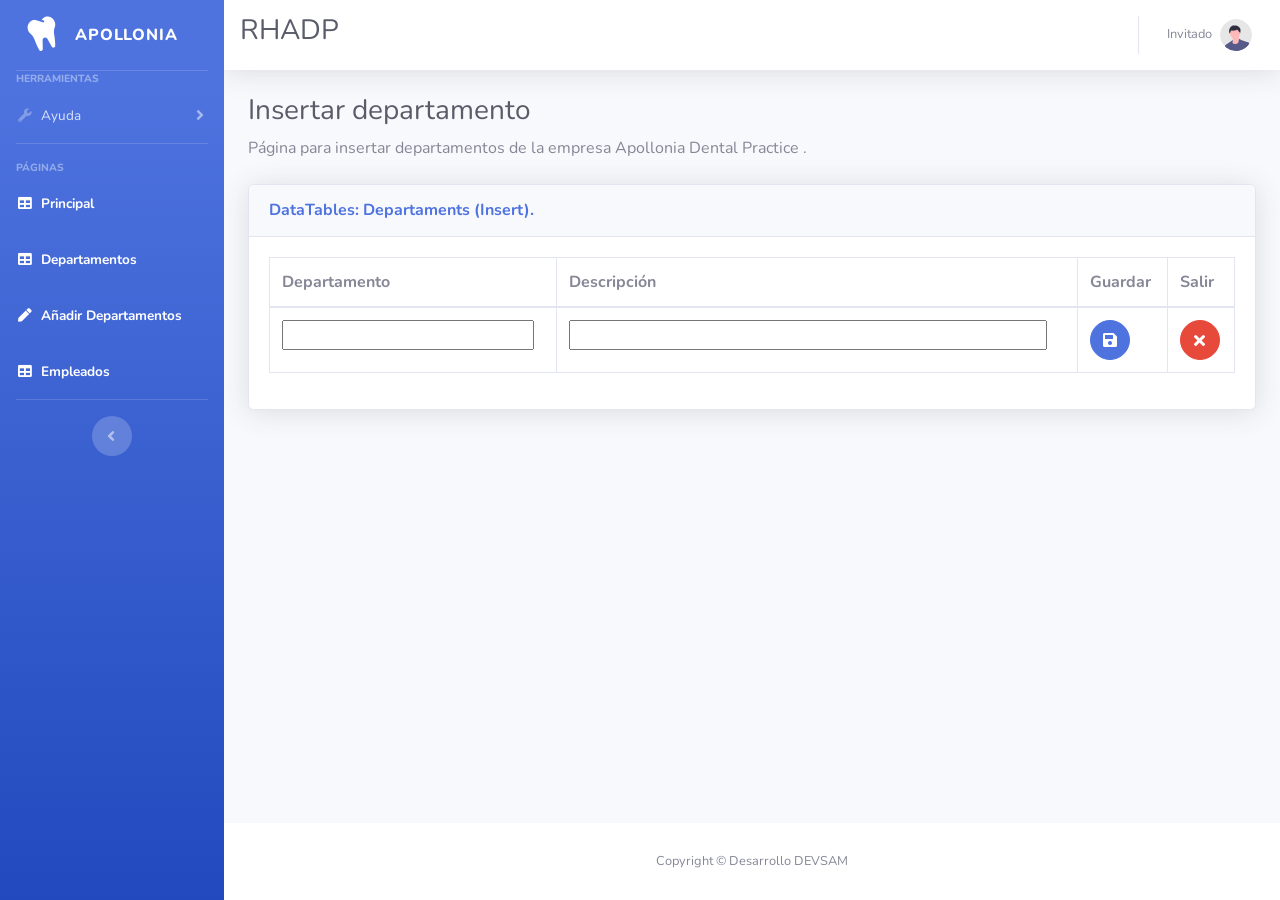
<file: src/main/resources/static/adddepartamentos.html>
<!DOCTYPE html>
<html lang="en">

<head>

    <meta charset="utf-8">
    <meta http-equiv="X-UA-Compatible" content="IE=edge">
    <meta name="viewport" content="width=device-width, initial-scale=1, shrink-to-fit=no">
    <meta name="description" content="">
    <meta name="author" content="">

    <title>ADP - Add Departamento</title>

    <!-- Custom fonts for this template -->
    <link href="vendor/fontawesome-free/css/all.min.css" rel="stylesheet" type="text/css">
    <link
        href="https://fonts.googleapis.com/css?family=Nunito:200,200i,300,300i,400,400i,600,600i,700,700i,800,800i,900,900i"
        rel="stylesheet">

    <!-- Custom styles for this template -->
    <link href="css/sb-admin-2.min.css" rel="stylesheet">

    <!-- Custom styles for this page -->
    <link href="vendor/datatables/dataTables.bootstrap4.min.css" rel="stylesheet">

</head>

<body id="page-top">

    <!-- Page Wrapper -->
    <div id="wrapper">

        <!-- Sidebar -->
        <ul class="navbar-nav bg-gradient-primary sidebar sidebar-dark accordion" id="accordionSidebar">

            <!-- Sidebar - Brand -->
            <a class="sidebar-brand d-flex align-items-center justify-content-center" href="index.html">
                <div class="sidebar-brand-icon rotate-n-15">
                    <i class="fas fa-tooth"></i>
                </div>
                <div class="sidebar-brand-text mx-3">Apollonia</div>
            </a>

            <!-- Divider -->
            <hr class="sidebar-divider my-0">

            <!-- Nav Item - Dashboard -->
            <!-- <li class="nav-item">
                <a class="nav-link" href="index.html">
                    <i class="fas fa-fw fa-tachometer-alt"></i>
                    <span>Dashboard</span></a>
            </li> -->

            <!-- Divider -->
            <!-- <hr class="sidebar-divider"> -->

            <!-- Heading -->
            <div class="sidebar-heading">
                Herramientas
            </div>

            <!-- Nav Item - Utilities Collapse Menu -->
            <li class="nav-item">
                <a class="nav-link collapsed" href="#" data-toggle="collapse" data-target="#collapseUtilities"
                    aria-expanded="true" aria-controls="collapseUtilities">
                    <i class="fas fa-fw fa-wrench"></i>
                    <span>Ayuda</span>
                </a>
                <div id="collapseUtilities" class="collapse" aria-labelledby="headingUtilities"
                    data-parent="#accordionSidebar">
                    <div class="bg-white py-2 collapse-inner rounded">
                        <h6 class="collapse-header">Ayuda al usuario:</h6>
                        <a class="collapse-item" href="help.html">Help</a>
                        <a class="collapse-item" href="servicio-tecnico.html">Servicio técnico</a>
                    </div>
                </div>
            </li>

            <!-- Divider -->
            <hr class="sidebar-divider">

            <!-- Heading -->
            <div class="sidebar-heading">
                Páginas
            </div>


            <!-- Nav Item - Tables -->
			<li class="nav-item active">
                <a class="nav-link" href="index.html">
                    <i class="fas fa-fw fa-table"></i>
                    <span>Principal</span></a>
            </li>
			
            <li class="nav-item active">
                <a class="nav-link" href="departamentos.html">
                    <i class="fas fa-fw fa-table"></i>
                    <span>Departamentos</span></a>
            </li>
			
			<li class="nav-item active">
                <a class="nav-link" href="adddepartamentos.html">
                    <i class="fas fa-fw fa-pen"></i>
                    <span>Añadir Departamentos</span></a>
            </li>

            <li class="nav-item active">
                <a class="nav-link" href="empleados.html">
                    <i class="fas fa-fw fa-table"></i>
                    <span>Empleados</span></a>
            </li>

            <!-- Divider -->
            <hr class="sidebar-divider d-none d-md-block">

            <!-- Sidebar Toggler (Sidebar) -->
            <div class="text-center d-none d-md-inline">
                <button class="rounded-circle border-0" id="sidebarToggle"></button>
            </div>

        </ul>
        <!-- End of Sidebar -->

        <!-- Content Wrapper -->
        <div id="content-wrapper" class="d-flex flex-column">

            <!-- Main Content -->
            <div id="content">

                <!-- Topbar -->
                <nav class="navbar navbar-expand navbar-light bg-white topbar mb-4 static-top shadow">

                    <!-- Sidebar Toggle (Topbar) -->
                    
                    <h1 class="h3 mb-2 text-gray-800">RHADP </h1>
                   

                    <!-- Topbar Navbar -->
                     <ul class="navbar-nav ml-auto">

                        <!-- Nav Item - Search Dropdown (Visible Only XS) -->
                        <li class="nav-item dropdown no-arrow d-sm-none">
                            
                            <!-- Dropdown - Messages -->

                        </li>

                        <!-- Nav Item - Alerts -->
                        <li class="nav-item dropdown no-arrow mx-1">

                            <!-- Dropdown - Alerts -->
                            
                        </li> 

                        

                        <div class="topbar-divider d-none d-sm-block"></div>

                        <!-- Nav Item - User Information -->
                        <li class="nav-item dropdown no-arrow">
                            <a class="nav-link dropdown-toggle" href="#" id="userDropdown" role="button"
                                data-toggle="dropdown" aria-haspopup="true" aria-expanded="false">
                                <span class="mr-2 d-none d-lg-inline text-gray-600 small">Invitado</span>
                                <img class="img-profile rounded-circle"
                                    src="img/undraw_profile.svg">
                            </a>
                            <!-- Dropdown - User Information -->
                            <div class="dropdown-menu dropdown-menu-right shadow animated--grow-in"
                                aria-labelledby="userDropdown">
                                
                                <div class="dropdown-divider"></div>
                                <a class="dropdown-item" href="#" data-toggle="modal" data-target="#logoutModal">
                                    <i class="fas fa-sign-out-alt fa-sm fa-fw mr-2 text-gray-400"></i>
                                    Logout
                                </a>
                            </div>
                        </li>

                    </ul>

                </nav>
                <!-- End of Topbar -->

                <!-- Begin Page Content -->
                <div class="container-fluid">

                    <!-- Page Heading -->
                    <h1 class="h3 mb-2 text-gray-800">Insertar departamento</h1>
                    <p class="mb-4">Página para insertar departamentos de la empresa Apollonia Dental Practice .</p>

                    <!-- DataTales departaments -->
                    <div class="card shadow mb-4">
                        <div class="card-header py-3">
                            <h6 class="m-0 font-weight-bold text-primary">DataTables: Departaments (Insert).</h6>
                        </div>
                        <div class="card-body">
                            <div class="table-responsive">
                                <table class="table table-bordered" id="dataTable" width="100%" cellspacing="0">
									 <thead>
                                        <tr>
                                            <th>Departamento</th>
											<th>Descripción</td>
                                            <th>Guardar</th>
                                            <th>Salir</th>
                                        </tr>
                                    </thead>
                                    <tfoot>
                                    <tbody>
                                    <td><input type="text"  size="25" id="nombreDepartament" name="nombreDepartament"></td>
                                    <td><input type="text"  size="50" id="descripcionDepartament" name="descripcionDepartament"></td>
                                    <td><a href="#" onclick="guardarDepartamento()" class="btn btn-primary btn-circle" id="submitButton" title="Guardar"><i class="fa fa-save"></i></a></td>
                                    <td><a href="#" onclick="volverDepartamento()" class="btn btn-danger btn-circle" id="logoutButton" title="Salir"><i class="fa fa-times"></i></a></td>
                                    </tbody>
                                </table>
                            </div>
                        </div>
                    </div>

                </div>
                <!-- /.container-fluid -->

            </div>
            <!-- End of Main Content -->

            <!-- Footer -->
            <footer class="sticky-footer bg-white">
                <div class="container my-auto">
                    <div class="copyright text-center my-auto">
                        <span>Copyright &copy; Desarrollo DEVSAM</span>
                    </div>
                </div>
            </footer>
            <!-- End of Footer -->

        </div>
        <!-- End of Content Wrapper -->

    </div>
    <!-- End of Page Wrapper -->

    <!-- Scroll to Top Button-->
    <a class="scroll-to-top rounded" href="#page-top">
        <i class="fas fa-angle-up"></i>
    </a>

    <!-- Logout Modal-->
    <div class="modal fade" id="logoutModal" tabindex="-1" role="dialog" aria-labelledby="exampleModalLabel"
        aria-hidden="true">
        <div class="modal-dialog" role="document">
            <div class="modal-content">
                <div class="modal-header">
                    <h5 class="modal-title" id="exampleModalLabel">Ready to Leave?</h5>
                    <button class="close" type="button" data-dismiss="modal" aria-label="Close">
                        <span aria-hidden="true">×</span>
                    </button>
                </div>
                <div class="modal-body">Select "Logout" below if you are ready to end your current session.</div>
                <div class="modal-footer">
                    <button class="btn btn-secondary" type="button" data-dismiss="modal">Cancel</button>
                    <a class="btn btn-primary" href="login.html">Logout</a>
                </div>
            </div>
        </div>
    </div>

    <!-- Bootstrap core JavaScript-->
    <script src="vendor/jquery/jquery.min.js"></script>
    <script src="vendor/bootstrap/js/bootstrap.bundle.min.js"></script>

    <!-- Core plugin JavaScript-->
    <script src="vendor/jquery-easing/jquery.easing.min.js"></script>

    <!-- Custom scripts for all pages-->
    <script src="js/sb-admin-2.min.js"></script>

    <!-- Page level plugins -->
    <script src="vendor/datatables/jquery.dataTables.min.js"></script>
    <script src="vendor/datatables/dataTables.bootstrap4.min.js"></script>

    <!-- Page level custom scripts -->
    <script src="js/adddepartamento.js"></script>

</body>

</html>
</file>
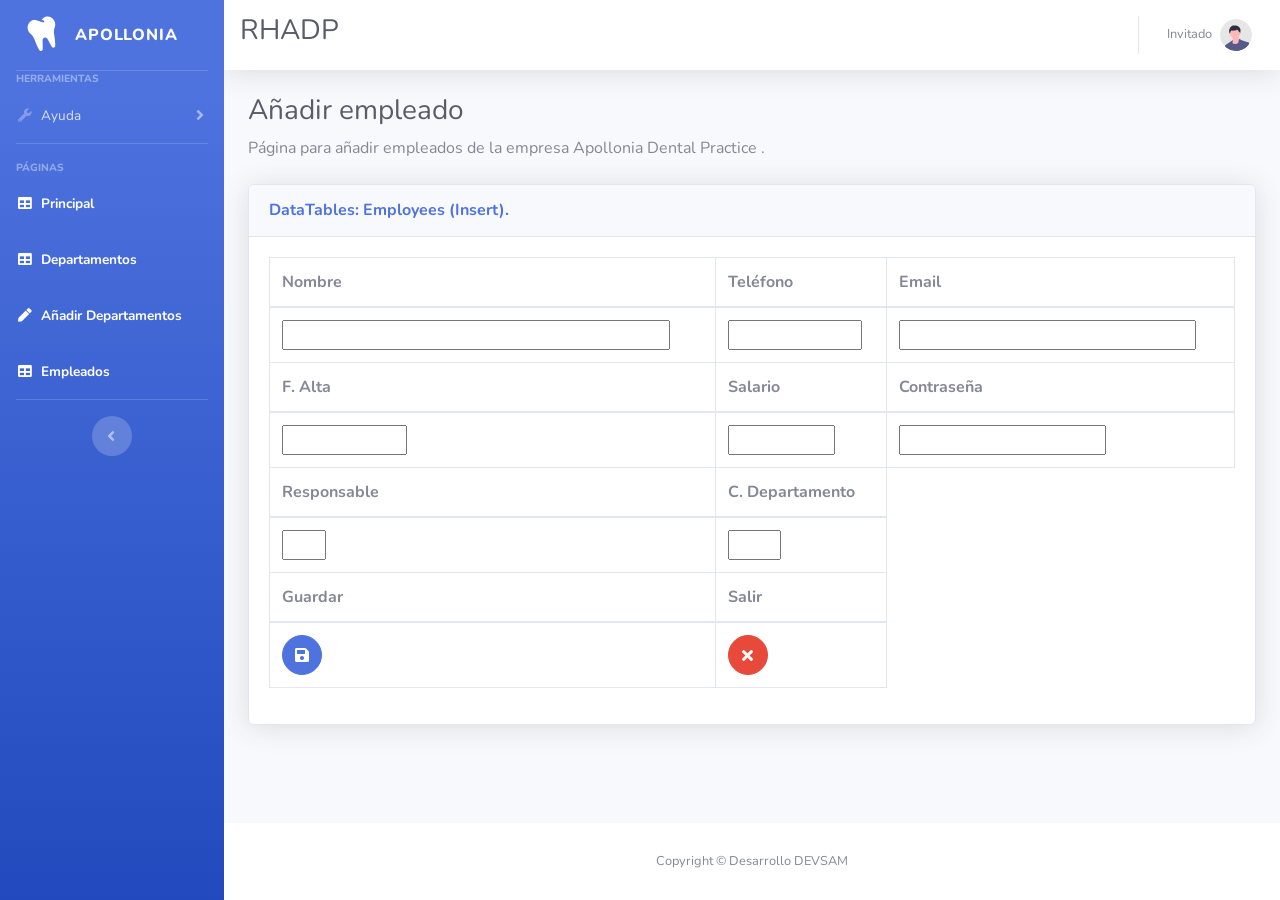
<file: src/main/resources/static/addempleados.html>
<!DOCTYPE html>
<html lang="en">

<head>

    <meta charset="utf-8">
    <meta http-equiv="X-UA-Compatible" content="IE=edge">
    <meta name="viewport" content="width=device-width, initial-scale=1, shrink-to-fit=no">
    <meta name="description" content="">
    <meta name="author" content="">

    <title>ADP - Add Departamento</title>

    <!-- Custom fonts for this template -->
    <link href="vendor/fontawesome-free/css/all.min.css" rel="stylesheet" type="text/css">
    <link
        href="https://fonts.googleapis.com/css?family=Nunito:200,200i,300,300i,400,400i,600,600i,700,700i,800,800i,900,900i"
        rel="stylesheet">

    <!-- Custom styles for this template -->
    <link href="css/sb-admin-2.min.css" rel="stylesheet">

    <!-- Custom styles for this page -->
    <link href="vendor/datatables/dataTables.bootstrap4.min.css" rel="stylesheet">

</head>

<body id="page-top">

    <!-- Page Wrapper -->
    <div id="wrapper">

        <!-- Sidebar -->
        <ul class="navbar-nav bg-gradient-primary sidebar sidebar-dark accordion" id="accordionSidebar">

            <!-- Sidebar - Brand -->
            <a class="sidebar-brand d-flex align-items-center justify-content-center" href="index.html">
                <div class="sidebar-brand-icon rotate-n-15">
                    <i class="fas fa-tooth"></i>
                </div>
                <div class="sidebar-brand-text mx-3">Apollonia</div>
            </a>

            <!-- Divider -->
            <hr class="sidebar-divider my-0">

            <!-- Nav Item - Dashboard -->
            <!-- <li class="nav-item">
                <a class="nav-link" href="index.html">
                    <i class="fas fa-fw fa-tachometer-alt"></i>
                    <span>Dashboard</span></a>
            </li> -->

            <!-- Divider -->
            <!-- <hr class="sidebar-divider"> -->

            <!-- Heading -->
            <div class="sidebar-heading">
                Herramientas
            </div>

            <!-- Nav Item - Utilities Collapse Menu -->
            <li class="nav-item">
                <a class="nav-link collapsed" href="#" data-toggle="collapse" data-target="#collapseUtilities"
                    aria-expanded="true" aria-controls="collapseUtilities">
                    <i class="fas fa-fw fa-wrench"></i>
                    <span>Ayuda</span>
                </a>
                <div id="collapseUtilities" class="collapse" aria-labelledby="headingUtilities"
                    data-parent="#accordionSidebar">
                    <div class="bg-white py-2 collapse-inner rounded">
                        <h6 class="collapse-header">Ayuda al usuario:</h6>
                        <a class="collapse-item" href="help.html">Help</a>
                        <a class="collapse-item" href="servicio-tecnico.html">Servicio técnico</a>
                    </div>
                </div>
            </li>

            <!-- Divider -->
            <hr class="sidebar-divider">

            <!-- Heading -->
            <div class="sidebar-heading">
                Páginas
            </div>


            <!-- Nav Item - Tables -->
			<li class="nav-item active">
                <a class="nav-link" href="index.html">
                    <i class="fas fa-fw fa-table"></i>
                    <span>Principal</span></a>
            </li>
			
            <li class="nav-item active">
                <a class="nav-link" href="departamentos.html">
                    <i class="fas fa-fw fa-table"></i>
                    <span>Departamentos</span></a>
            </li>
			
			<li class="nav-item active">
                <a class="nav-link" href="adddepartamentos.html">
                    <i class="fas fa-fw fa-pen"></i>
                    <span>Añadir Departamentos</span></a>
            </li>

            <li class="nav-item active">
                <a class="nav-link" href="empleados.html">
                    <i class="fas fa-fw fa-table"></i>
                    <span>Empleados</span></a>
            </li>

            <!-- Divider -->
            <hr class="sidebar-divider d-none d-md-block">

            <!-- Sidebar Toggler (Sidebar) -->
            <div class="text-center d-none d-md-inline">
                <button class="rounded-circle border-0" id="sidebarToggle"></button>
            </div>

        </ul>
        <!-- End of Sidebar -->

        <!-- Content Wrapper -->
        <div id="content-wrapper" class="d-flex flex-column">

            <!-- Main Content -->
            <div id="content">

                <!-- Topbar -->
                <nav class="navbar navbar-expand navbar-light bg-white topbar mb-4 static-top shadow">

                    <!-- Sidebar Toggle (Topbar) -->
                    
                    <h1 class="h3 mb-2 text-gray-800">RHADP </h1>
                   

                    <!-- Topbar Navbar -->
                     <ul class="navbar-nav ml-auto">

                        <!-- Nav Item - Search Dropdown (Visible Only XS) -->
                        <li class="nav-item dropdown no-arrow d-sm-none">
                            
                            <!-- Dropdown - Messages -->

                        </li>

                        <!-- Nav Item - Alerts -->
                        <li class="nav-item dropdown no-arrow mx-1">

                            <!-- Dropdown - Alerts -->
                            
                        </li> 

                        

                        <div class="topbar-divider d-none d-sm-block"></div>

                        <!-- Nav Item - User Information -->
                        <li class="nav-item dropdown no-arrow">
                            <a class="nav-link dropdown-toggle" href="#" id="userDropdown" role="button"
                                data-toggle="dropdown" aria-haspopup="true" aria-expanded="false">
                                <span class="mr-2 d-none d-lg-inline text-gray-600 small">Invitado</span>
                                <img class="img-profile rounded-circle"
                                    src="img/undraw_profile.svg">
                            </a>
                            <!-- Dropdown - User Information -->
                            <div class="dropdown-menu dropdown-menu-right shadow animated--grow-in"
                                aria-labelledby="userDropdown">
                                
                                <div class="dropdown-divider"></div>
                                <a class="dropdown-item" href="#" data-toggle="modal" data-target="#logoutModal">
                                    <i class="fas fa-sign-out-alt fa-sm fa-fw mr-2 text-gray-400"></i>
                                    Logout
                                </a>
                            </div>
                        </li>

                    </ul>

                </nav>
                <!-- End of Topbar -->

                <!-- Begin Page Content -->
                <div class="container-fluid">

                    <!-- Page Heading -->
                    <h1 class="h3 mb-2 text-gray-800">Añadir empleado</h1>
                    <p class="mb-4">Página para añadir empleados de la empresa Apollonia Dental Practice .</p>

                    <!-- DataTales departaments -->
                    <div class="card shadow mb-4">
                        <div class="card-header py-3">
                            <h6 class="m-0 font-weight-bold text-primary">DataTables: Employees (Insert).</h6>
                        </div>
                        <div class="card-body">
                            <div class="table-responsive">
                                <table class="table table-bordered" id="dataTable" width="100%" cellspacing="0">
									 <thead>
                                        <tr>
                                            <th>Nombre</th>
											<th>Teléfono</td>
                                            <th>Email</th>
                                        </tr>
                                    </thead>
                                    <tfoot>
                                    <tbody>
                                    <td><input type="text"  size="40" id="nombreEmployee" name="nombreEmployee"></td>
                                    <td><input type="text"  size="12" id="telefonoEmployee" name="telefonoEmployee"></td>
									<td><input type="text"  size="30" id="emailEmployee" name="emailEmployee"></td>
                                    </tbody>
                                    <thead>
                                    <tr>
										<th>F. Alta</th>
                                        <th>Salario</th>
                                        <th>Contraseña</th>
                                    </tr>
                                    </thead>
                                    <tfoot>
                                    <tbody>
                                    <td><input type="text"  size="11" id="fAltaEmployee" name="fAltaEmployee"></td>
                                    <td><input type="text"  size="9" id="salarioEmployee" name="SalarioEmployee"></td>
                                    <td><input type="text"  size="20" id="contraseñaEmployee" name="contraseñaEmployee"></td>
                                    </tbody>
                                    <thead>
                                    <tr>
                                        <th>Responsable</th>
										<th>C. Departamento</th>
                                    </tr>
                                    </thead>
                                    <tfoot>
                                    <tbody>
                                    <td><input type="text"  size="2" id="responsableEmployee" name="responsableEmployee"></td>
                                    <td><input type="text"  size="3" id="codDepartamentoEmployee" name="codDepartamentoEmployee"></td>
                                    </tbody>
									
									<thead>
                                    <tr>
                                        <th>Guardar</th>
                                        <th>Salir</th>
                                    </tr>
                                    </thead>
                                    <tfoot>
                                    <tbody>
                                    <td><a href="#" onclick="guardarEmpleado()" class="btn btn-primary btn-circle" id="submitButton" title="Guardar"><i class="fa fa-save"></i></a></td>
                                    <td><a href="#" onclick="volverEmpleado()" class="btn btn-danger btn-circle" id="logoutButton" title="Salir"><i class="fa fa-times"></i></a></td>
                                    </tbody>
                                </table>
                            </div>
                        </div>
                    </div>

                </div>
                <!-- /.container-fluid -->

            </div>
            <!-- End of Main Content -->

            <!-- Footer -->
            <footer class="sticky-footer bg-white">
                <div class="container my-auto">
                    <div class="copyright text-center my-auto">
                        <span>Copyright &copy; Desarrollo DEVSAM</span>
                    </div>
                </div>
            </footer>
            <!-- End of Footer -->

        </div>
        <!-- End of Content Wrapper -->

    </div>
    <!-- End of Page Wrapper -->

    <!-- Scroll to Top Button-->
    <a class="scroll-to-top rounded" href="#page-top">
        <i class="fas fa-angle-up"></i>
    </a>

    <!-- Logout Modal-->
    <div class="modal fade" id="logoutModal" tabindex="-1" role="dialog" aria-labelledby="exampleModalLabel"
        aria-hidden="true">
        <div class="modal-dialog" role="document">
            <div class="modal-content">
                <div class="modal-header">
                    <h5 class="modal-title" id="exampleModalLabel">Ready to Leave?</h5>
                    <button class="close" type="button" data-dismiss="modal" aria-label="Close">
                        <span aria-hidden="true">×</span>
                    </button>
                </div>
                <div class="modal-body">Select "Logout" below if you are ready to end your current session.</div>
                <div class="modal-footer">
                    <button class="btn btn-secondary" type="button" data-dismiss="modal">Cancel</button>
                    <a class="btn btn-primary" href="login.html">Logout</a>
                </div>
            </div>
        </div>
    </div>

    <!-- Bootstrap core JavaScript-->
    <script src="vendor/jquery/jquery.min.js"></script>
    <script src="vendor/bootstrap/js/bootstrap.bundle.min.js"></script>

    <!-- Core plugin JavaScript-->
    <script src="vendor/jquery-easing/jquery.easing.min.js"></script>

    <!-- Custom scripts for all pages-->
    <script src="js/sb-admin-2.min.js"></script>

    <!-- Page level plugins -->
    <script src="vendor/datatables/jquery.dataTables.min.js"></script>
    <script src="vendor/datatables/dataTables.bootstrap4.min.js"></script>

    <!-- Page level custom scripts -->
    <script src="js/addempleado.js"></script>

</body>

</html>
</file>
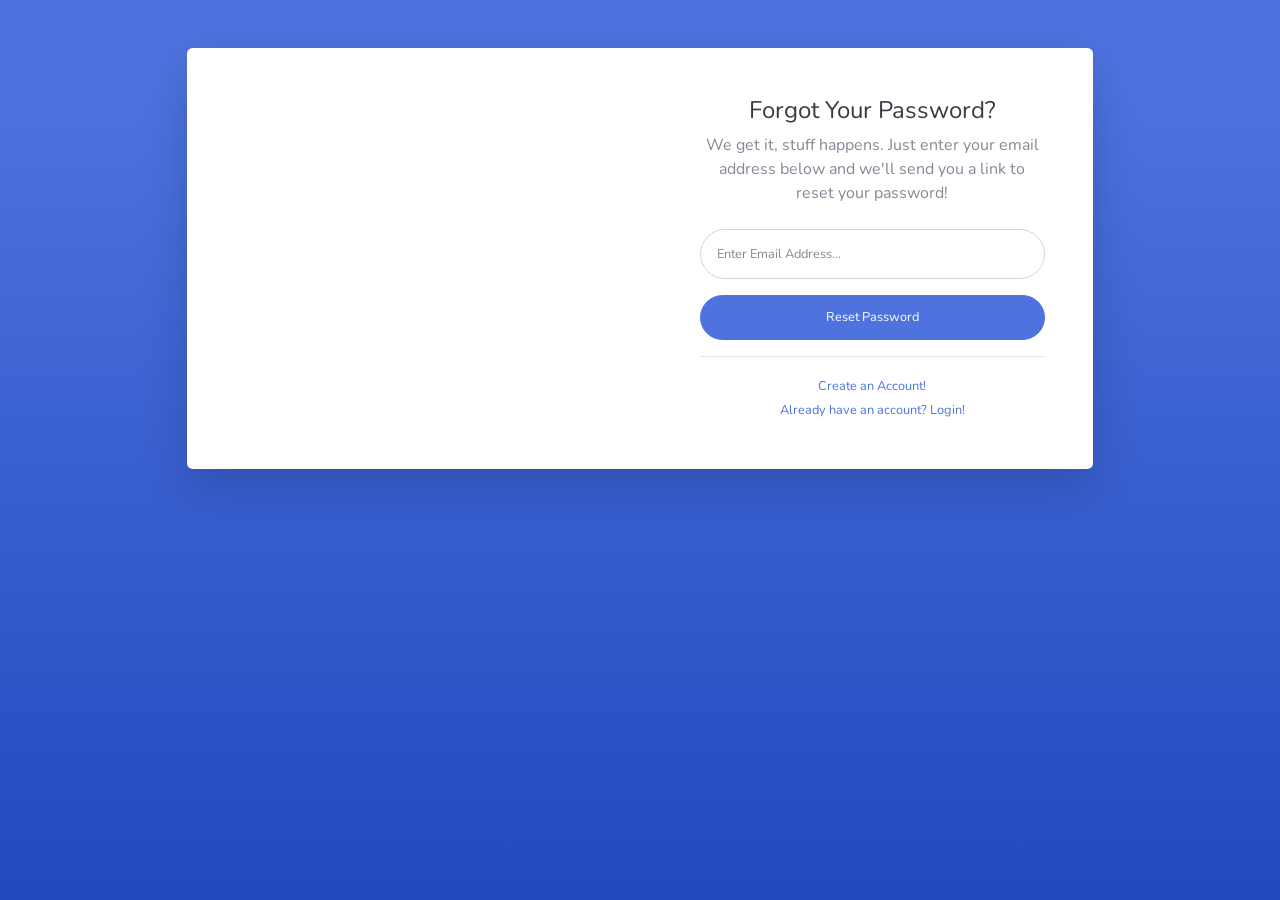
<file: src/main/resources/static/forgot-password.html>
<!DOCTYPE html>
<html lang="en">

<head>

    <meta charset="utf-8">
    <meta http-equiv="X-UA-Compatible" content="IE=edge">
    <meta name="viewport" content="width=device-width, initial-scale=1, shrink-to-fit=no">
    <meta name="description" content="">
    <meta name="author" content="">

    <title>SB Admin 2 - Forgot Password</title>

    <!-- Custom fonts for this template-->
    <link href="vendor/fontawesome-free/css/all.min.css" rel="stylesheet" type="text/css">
    <link
        href="https://fonts.googleapis.com/css?family=Nunito:200,200i,300,300i,400,400i,600,600i,700,700i,800,800i,900,900i"
        rel="stylesheet">

    <!-- Custom styles for this template-->
    <link href="css/sb-admin-2.min.css" rel="stylesheet">

</head>

<body class="bg-gradient-primary">

    <div class="container">

        <!-- Outer Row -->
        <div class="row justify-content-center">

            <div class="col-xl-10 col-lg-12 col-md-9">

                <div class="card o-hidden border-0 shadow-lg my-5">
                    <div class="card-body p-0">
                        <!-- Nested Row within Card Body -->
                        <div class="row">
                            <div class="col-lg-6 d-none d-lg-block bg-password-image"></div>
                            <div class="col-lg-6">
                                <div class="p-5">
                                    <div class="text-center">
                                        <h1 class="h4 text-gray-900 mb-2">Forgot Your Password?</h1>
                                        <p class="mb-4">We get it, stuff happens. Just enter your email address below
                                            and we'll send you a link to reset your password!</p>
                                    </div>
                                    <form class="user">
                                        <div class="form-group">
                                            <input type="email" class="form-control form-control-user"
                                                id="exampleInputEmail" aria-describedby="emailHelp"
                                                placeholder="Enter Email Address...">
                                        </div>
                                        <a href="login.html" class="btn btn-primary btn-user btn-block">
                                            Reset Password
                                        </a>
                                    </form>
                                    <hr>
                                    <div class="text-center">
                                        <a class="small" href="register.html">Create an Account!</a>
                                    </div>
                                    <div class="text-center">
                                        <a class="small" href="login.html">Already have an account? Login!</a>
                                    </div>
                                </div>
                            </div>
                        </div>
                    </div>
                </div>

            </div>

        </div>

    </div>

    <!-- Bootstrap core JavaScript-->
    <script src="vendor/jquery/jquery.min.js"></script>
    <script src="vendor/bootstrap/js/bootstrap.bundle.min.js"></script>

    <!-- Core plugin JavaScript-->
    <script src="vendor/jquery-easing/jquery.easing.min.js"></script>

    <!-- Custom scripts for all pages-->
    <script src="js/sb-admin-2.min.js"></script>

</body>

</html>
</file>
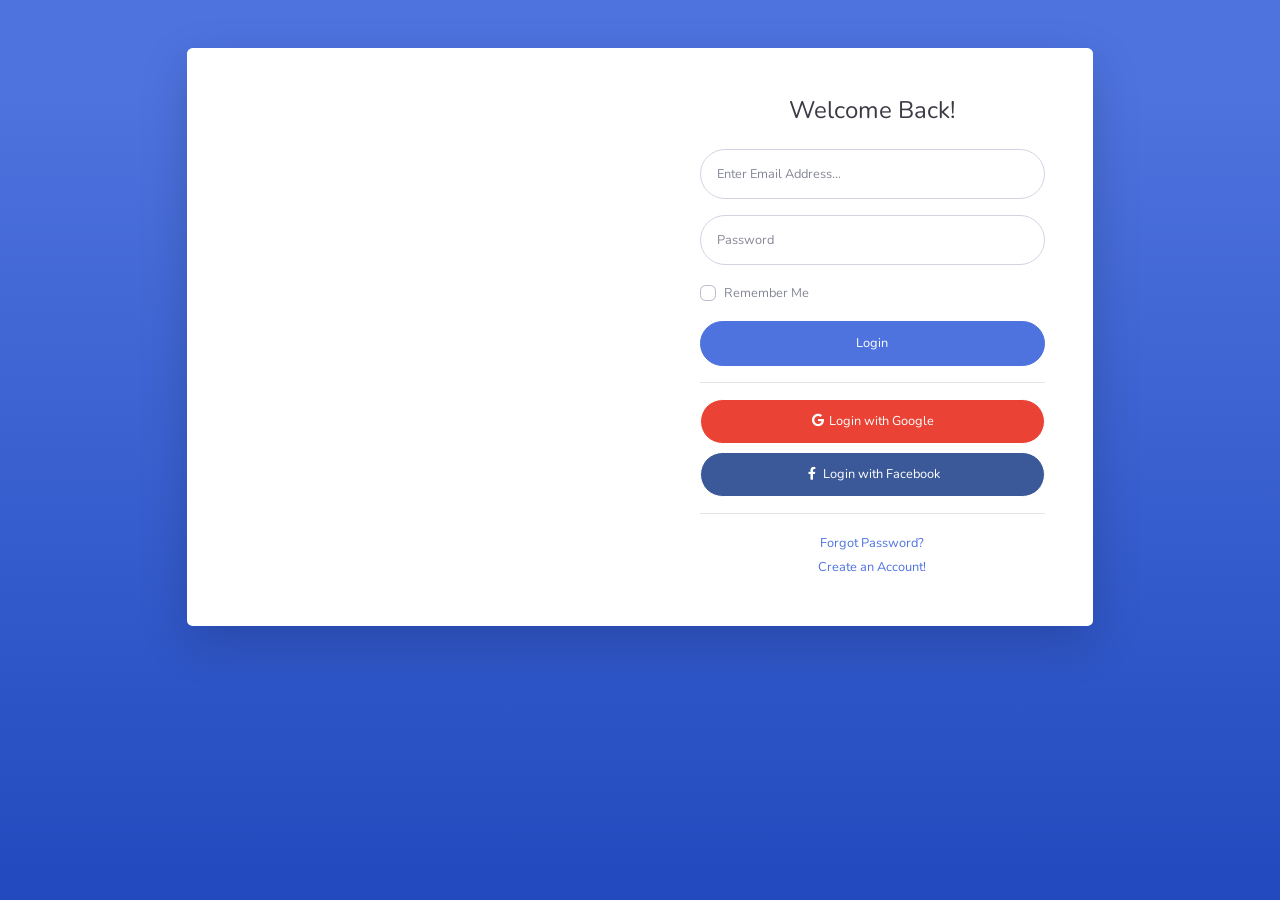
<file: src/main/resources/static/login.html>
<!DOCTYPE html>
<html lang="en">

<head>

    <meta charset="utf-8">
    <meta http-equiv="X-UA-Compatible" content="IE=edge">
    <meta name="viewport" content="width=device-width, initial-scale=1, shrink-to-fit=no">
    <meta name="description" content="">
    <meta name="author" content="">

    <title>SB Admin 2 - Login</title>

    <!-- Custom fonts for this template-->
    <link href="vendor/fontawesome-free/css/all.min.css" rel="stylesheet" type="text/css">
    <link
        href="https://fonts.googleapis.com/css?family=Nunito:200,200i,300,300i,400,400i,600,600i,700,700i,800,800i,900,900i"
        rel="stylesheet">

    <!-- Custom styles for this template-->
    <link href="css/sb-admin-2.min.css" rel="stylesheet">

</head>

<body class="bg-gradient-primary">

    <div class="container">

        <!-- Outer Row -->
        <div class="row justify-content-center">

            <div class="col-xl-10 col-lg-12 col-md-9">

                <div class="card o-hidden border-0 shadow-lg my-5">
                    <div class="card-body p-0">
                        <!-- Nested Row within Card Body -->
                        <div class="row">
                            <div class="col-lg-6 d-none d-lg-block bg-login-image"></div>
                            <div class="col-lg-6">
                                <div class="p-5">
                                    <div class="text-center">
                                        <h1 class="h4 text-gray-900 mb-4">Welcome Back!</h1>
                                    </div>
                                    <form class="user">
                                        <div class="form-group">
                                            <input type="email" class="form-control form-control-user"
                                                id="exampleInputEmail" aria-describedby="emailHelp"
                                                placeholder="Enter Email Address...">
                                        </div>
                                        <div class="form-group">
                                            <input type="password" class="form-control form-control-user"
                                                id="exampleInputPassword" placeholder="Password">
                                        </div>
                                        <div class="form-group">
                                            <div class="custom-control custom-checkbox small">
                                                <input type="checkbox" class="custom-control-input" id="customCheck">
                                                <label class="custom-control-label" for="customCheck">Remember
                                                    Me</label>
                                            </div>
                                        </div>
                                        <a href="index.html" class="btn btn-primary btn-user btn-block">
                                            Login
                                        </a>
                                        <hr>
                                        <a href="index.html" class="btn btn-google btn-user btn-block">
                                            <i class="fab fa-google fa-fw"></i> Login with Google
                                        </a>
                                        <a href="index.html" class="btn btn-facebook btn-user btn-block">
                                            <i class="fab fa-facebook-f fa-fw"></i> Login with Facebook
                                        </a>
                                    </form>
                                    <hr>
                                    <div class="text-center">
                                        <a class="small" href="forgot-password.html">Forgot Password?</a>
                                    </div>
                                    <div class="text-center">
                                        <a class="small" href="register.html">Create an Account!</a>
                                    </div>
                                </div>
                            </div>
                        </div>
                    </div>
                </div>

            </div>

        </div>

    </div>

    <!-- Bootstrap core JavaScript-->
    <script src="vendor/jquery/jquery.min.js"></script>
    <script src="vendor/bootstrap/js/bootstrap.bundle.min.js"></script>

    <!-- Core plugin JavaScript-->
    <script src="vendor/jquery-easing/jquery.easing.min.js"></script>

    <!-- Custom scripts for all pages-->
    <script src="js/sb-admin-2.min.js"></script>

</body>

</html>
</file>
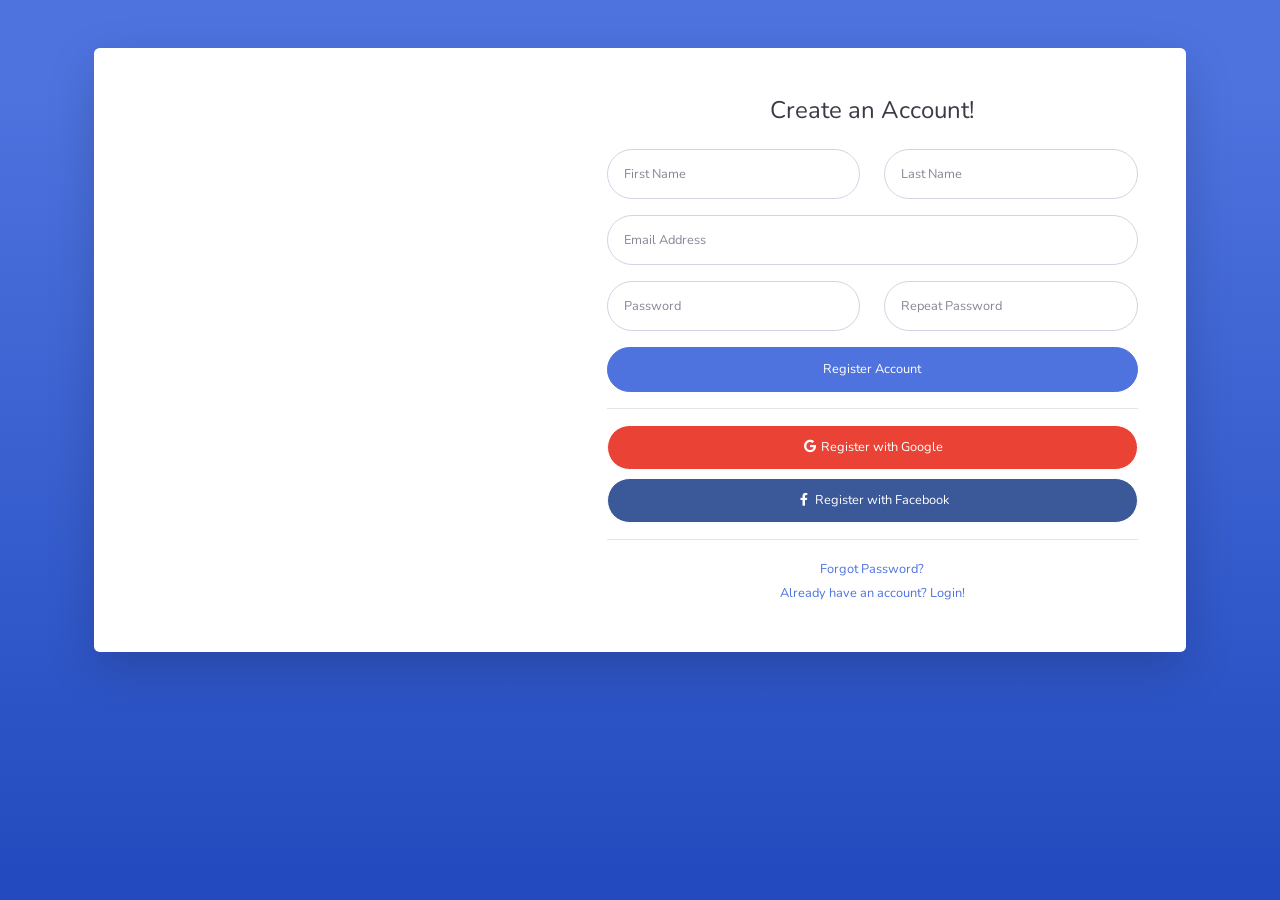
<file: src/main/resources/static/register.html>
<!DOCTYPE html>
<html lang="en">

<head>

    <meta charset="utf-8">
    <meta http-equiv="X-UA-Compatible" content="IE=edge">
    <meta name="viewport" content="width=device-width, initial-scale=1, shrink-to-fit=no">
    <meta name="description" content="">
    <meta name="author" content="">

    <title>SB Admin 2 - Register</title>

    <!-- Custom fonts for this template-->
    <link href="vendor/fontawesome-free/css/all.min.css" rel="stylesheet" type="text/css">
    <link
        href="https://fonts.googleapis.com/css?family=Nunito:200,200i,300,300i,400,400i,600,600i,700,700i,800,800i,900,900i"
        rel="stylesheet">

    <!-- Custom styles for this template-->
    <link href="css/sb-admin-2.min.css" rel="stylesheet">

</head>

<body class="bg-gradient-primary">

    <div class="container">

        <div class="card o-hidden border-0 shadow-lg my-5">
            <div class="card-body p-0">
                <!-- Nested Row within Card Body -->
                <div class="row">
                    <div class="col-lg-5 d-none d-lg-block bg-register-image"></div>
                    <div class="col-lg-7">
                        <div class="p-5">
                            <div class="text-center">
                                <h1 class="h4 text-gray-900 mb-4">Create an Account!</h1>
                            </div>
                            <form class="user">
                                <div class="form-group row">
                                    <div class="col-sm-6 mb-3 mb-sm-0">
                                        <input type="text" class="form-control form-control-user" id="exampleFirstName"
                                            placeholder="First Name">
                                    </div>
                                    <div class="col-sm-6">
                                        <input type="text" class="form-control form-control-user" id="exampleLastName"
                                            placeholder="Last Name">
                                    </div>
                                </div>
                                <div class="form-group">
                                    <input type="email" class="form-control form-control-user" id="exampleInputEmail"
                                        placeholder="Email Address">
                                </div>
                                <div class="form-group row">
                                    <div class="col-sm-6 mb-3 mb-sm-0">
                                        <input type="password" class="form-control form-control-user"
                                            id="exampleInputPassword" placeholder="Password">
                                    </div>
                                    <div class="col-sm-6">
                                        <input type="password" class="form-control form-control-user"
                                            id="exampleRepeatPassword" placeholder="Repeat Password">
                                    </div>
                                </div>
                                <a href="login.html" class="btn btn-primary btn-user btn-block">
                                    Register Account
                                </a>
                                <hr>
                                <a href="index.html" class="btn btn-google btn-user btn-block">
                                    <i class="fab fa-google fa-fw"></i> Register with Google
                                </a>
                                <a href="index.html" class="btn btn-facebook btn-user btn-block">
                                    <i class="fab fa-facebook-f fa-fw"></i> Register with Facebook
                                </a>
                            </form>
                            <hr>
                            <div class="text-center">
                                <a class="small" href="forgot-password.html">Forgot Password?</a>
                            </div>
                            <div class="text-center">
                                <a class="small" href="login.html">Already have an account? Login!</a>
                            </div>
                        </div>
                    </div>
                </div>
            </div>
        </div>

    </div>

    <!-- Bootstrap core JavaScript-->
    <script src="vendor/jquery/jquery.min.js"></script>
    <script src="vendor/bootstrap/js/bootstrap.bundle.min.js"></script>

    <!-- Core plugin JavaScript-->
    <script src="vendor/jquery-easing/jquery.easing.min.js"></script>

    <!-- Custom scripts for all pages-->
    <script src="js/sb-admin-2.min.js"></script>

</body>

</html>
</file>
